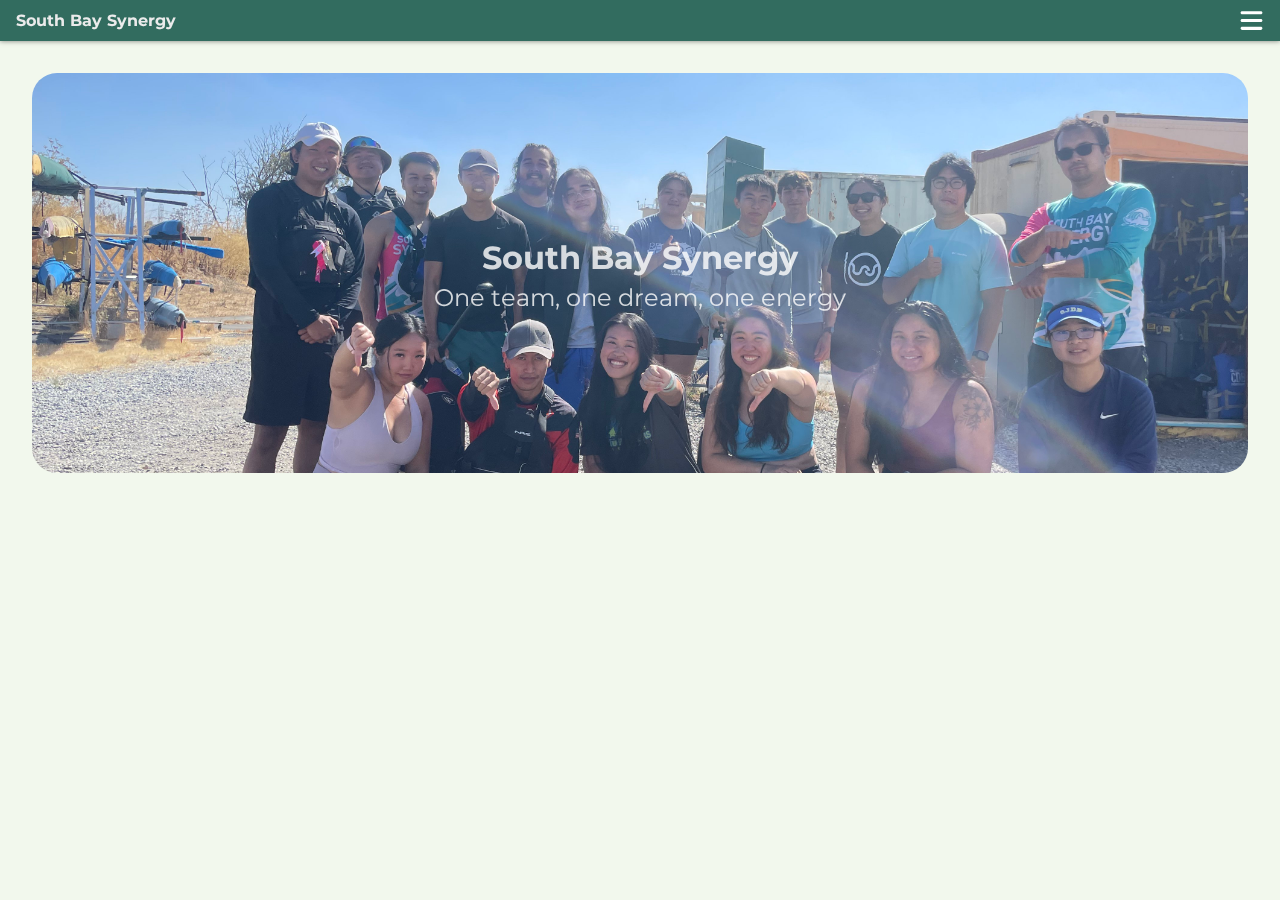
<file: index.html>
<!DOCTYPE html>
<html lang="en">
  <head>
    <meta charset="UTF-8" />
    <meta name="viewport" content="width=device-width, initial-scale=1.0" />
    <title>South Bay Synergy</title>
    <link rel="stylesheet" href="styles.css" />
    <link rel="preconnect" href="https://fonts.googleapis.com" />
    <link rel="preconnect" href="https://fonts.gstatic.com" crossorigin />
    <link
      href="https://fonts.googleapis.com/css2?family=Montserrat:ital,wght@0,100..900;1,100..900&display=swap"
      rel="stylesheet"
    />
  </head>
  <body>
    <nav>
      <ul>
        <li><a href="" class="nav-bar-link">South Bay Synergy</a></li>
        <div class="right-nav">
          <!-- <li><a href="/about-us.html" class="nav-bar-link">About Us</a></li>
          <li><a href="" class="nav-bar-link">Contact</a></li> -->
          <img
            width="25"
            height="25"
            src="assets/icons/menu.svg"
            alt="menu icon"
          />
        </div>
      </ul>
    </nav>
    <main>
      <div class="container">
        <div class="hero-image-container">
          <img id="hero-image" class="hero-image" src="./assets/images/sbs.jpg"  alt="sbs"/>
          <div class="hero-text-container">
            <p class="hero-text-primary">South Bay Synergy</p>
            <p class="hero-text-secondary">One team, one dream, one energy</p>
          </div>
        </div>
        </div>
      </div>
    </main>
    <script src="script.js"></script>
  </body>
</html>
</file>
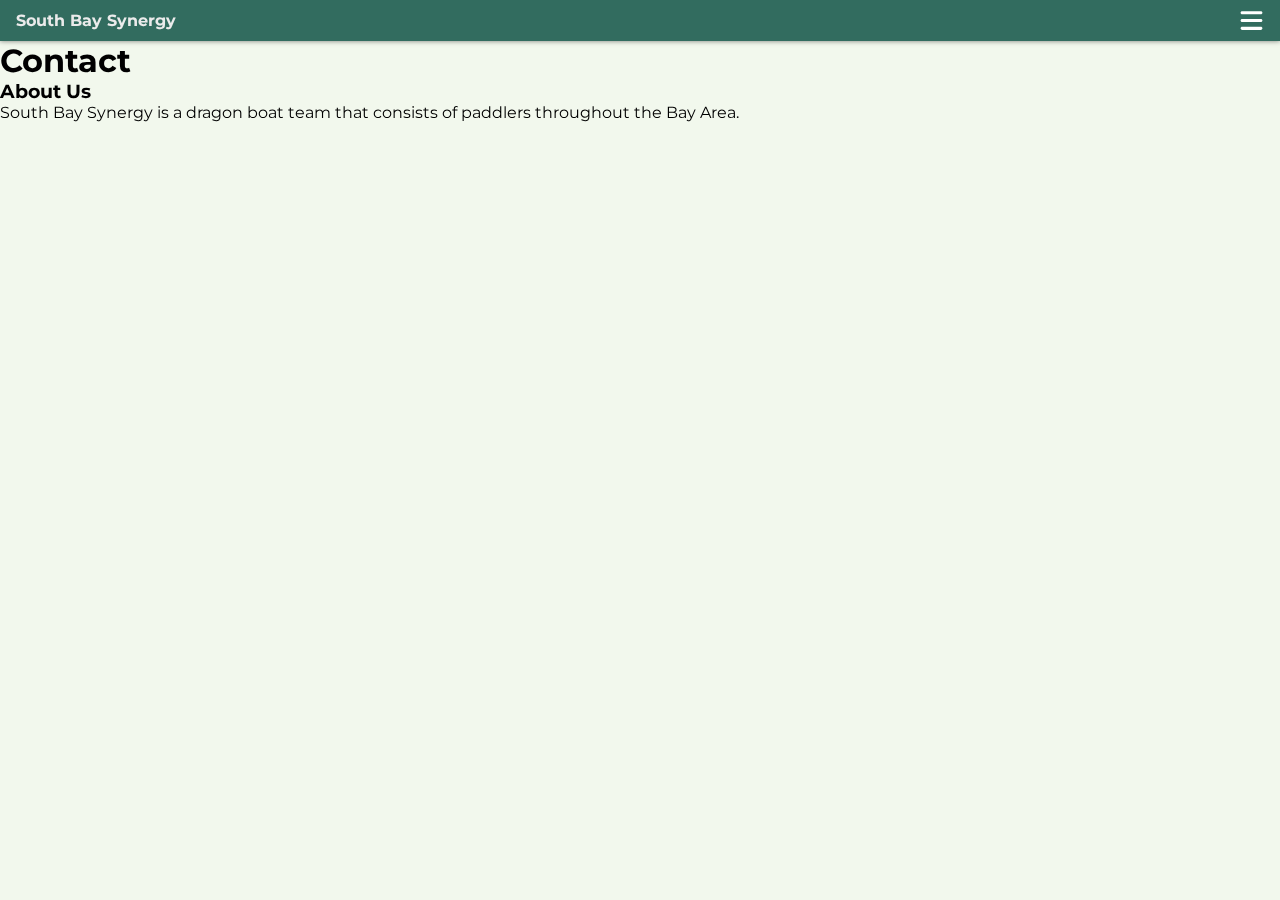
<file: contact.html>
<!DOCTYPE html>
<html lang="en">
  <head>
    <meta charset="UTF-8" />
    <meta name="viewport" content="width=device-width, initial-scale=1.0" />
    <title>South Bay Synergy - Contact Us</title>
    <link rel="stylesheet" href="styles.css" />
    <link rel="preconnect" href="https://fonts.googleapis.com" />
    <link rel="preconnect" href="https://fonts.gstatic.com" crossorigin />
    <link
      href="https://fonts.googleapis.com/css2?family=Montserrat:ital,wght@0,100..900;1,100..900&display=swap"
      rel="stylesheet"
    />
  </head>
  <body>
    <nav>
      <ul>
        <li><a href="/" class="nav-bar-link">South Bay Synergy</a></li>
        <div class="right-nav">
          <!-- <li><a href="/about-us.html" class="nav-bar-link">About Us</a></li>
          <li><a href="" class="nav-bar-link">Contact</a></li> -->
          <img
            width="25"
            height="25"
            src="assets/icons/menu.svg"
            alt="menu icon"
          />
        </div>
      </ul>
    </nav>
    <div class="container">
      <h1>Contact</h1>

      <div class="about-us-container">
        <h3>About Us</h3>
        <p>
          South Bay Synergy is a dragon boat team that consists of paddlers
          throughout the Bay Area.
        </p>
      </div>
    </div>
  </body>
</html>
</file>
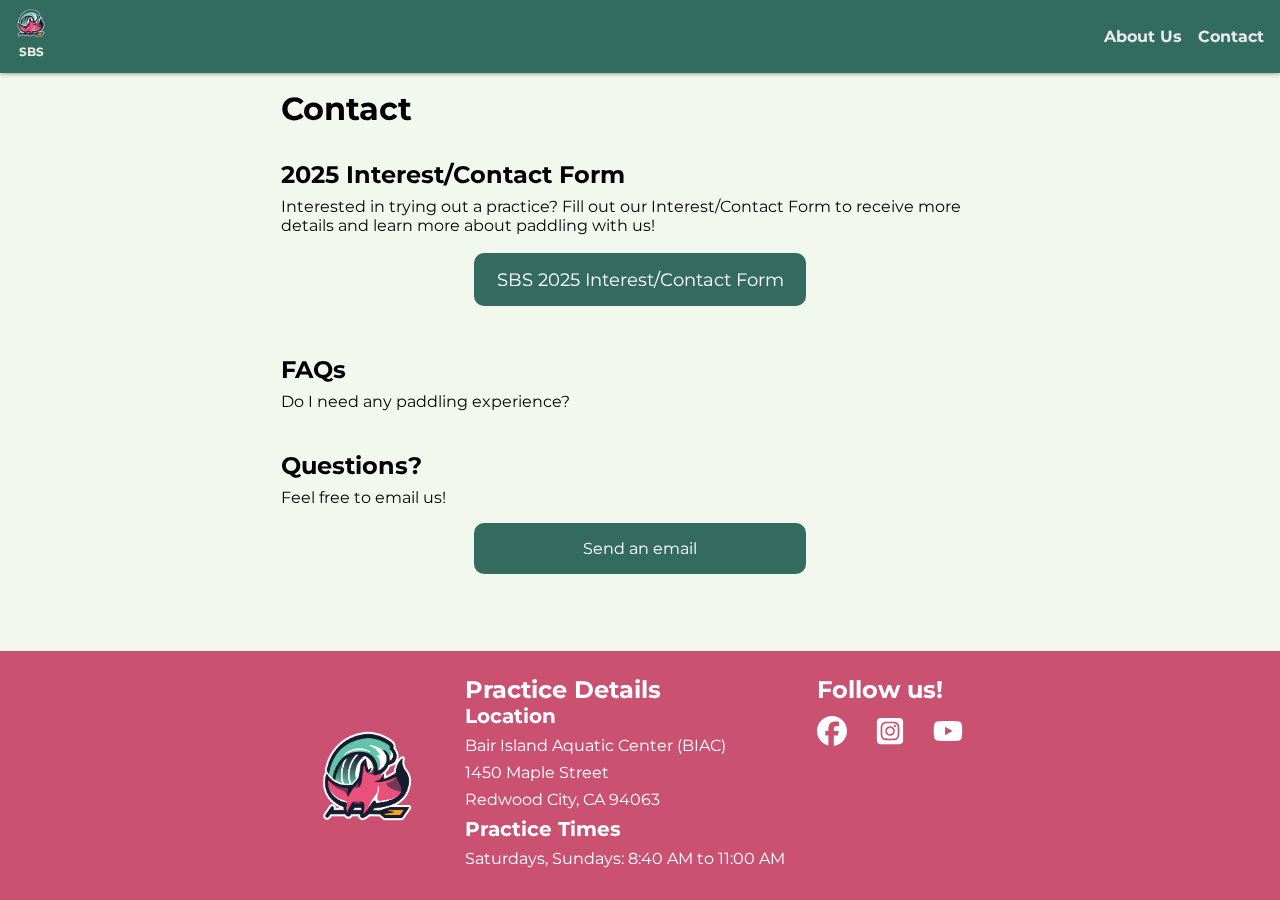
<file: contact/contact.html>
<!DOCTYPE html>
<html lang="en">
  <head>
    <meta charset="UTF-8" />
    <meta name="viewport" content="width=device-width, initial-scale=1.0" />
    <title>South Bay Synergy - Contact</title>
    <link rel="preconnect" href="https://fonts.googleapis.com" />
    <link rel="preconnect" href="https://fonts.gstatic.com" crossorigin />
    <link
      href="https://fonts.googleapis.com/css2?family=Montserrat:ital,wght@0,100..900;1,100..900&display=swap"
      rel="stylesheet"
    />
    <link rel="stylesheet" href="contact.css" />
  </head>
  <body>
    <nav>
      <ul class="nav-bar">
        <li>
          <a href="../index.html" class="nav-bar-link">
            <div class="icon-container">
              <img
                width="30"
                height="30"
                src="../assets/icons/sbs_icon.png"
                alt="south bay synergy icon"
              />
              <p class="icon-text">SBS</p>
            </div>
          </a>
        </li>
        <div class="right-nav">
          <li>
            <a href="/about-us/about-us.html" class="nav-bar-link">About Us</a>
          </li>
          <li>
            <a href="" class="nav-bar-link">Contact</a>
          </li>
          <li>
            <button id="menu-icon-button" class="menu-icon-button">
              <img
                width="25"
                height="25"
                class="menu-icon"
                src="../assets/icons/menu.svg"
                alt="menu icon"
              />
            </button>
          </li>
        </div>
      </ul>
    </nav>
    <ul id="mobile-menu" class="mobile-menu">
      <li class="close-btn-container">
        <button id="mobile-menu-close-btn" class="mobile-menu-close-btn">
          X
        </button>
      </li>
      <li><a href="../index.html">Home</a></li>
      <li><a href="../about-us/about-us.html">About Us</a></li>
      <li><a href="">Contact</a></li>
    </ul>
    <main>
      <div class="container">
        <h1 class="header">Contact</h1>
        <section class="section">
          <h2>2025 Interest/Contact Form</h2>
          <p>
            Interested in trying out a practice? Fill out our Interest/Contact
            Form to receive more details and learn more about paddling with us!
          </p>
          <a
            class="interest-form-link"
            href="https://forms.gle/KXQq5TJ6t1KpCEZ3A"
            target="_blank"
            >SBS 2025 Interest/Contact Form</a
          >
        </section>
        <section class="section">
          <h2>FAQs</h2>
          <p>Do I need any paddling experience?</p>
          
        </section>
        <section class="section">
          <h2>Questions?</h2>
          <p>Feel free to email us!</p>
          <a class="email-link" href="mailto:southbaysynergy@gmail.com"
            >Send an email</a
          >
        </section>
      </div>
    </main>
    <footer>
      <div class="footer-container">
        <img
          class="footer-logo"
          width="25%"
          height="25%"
          src="../assets/icons/sbs_icon.png"
          alt="sbs icon"
        />
        <div class="footer-details-container">
          <div class="practice-details-container">
            <h4>Practice Details</h4>
            <h5>Location</h5>
            <p>Bair Island Aquatic Center (BIAC)</p>
            <p>1450 Maple Street</p>
            <p>Redwood City, CA 94063</p>
            <h5>Practice Times</h5>
            <p>Saturdays, Sundays: 8:40 AM to 11:00 AM</p>
          </div>
          <div class="socials-container">
            <h4>Follow us!</h4>
            <div class="socials-list">
              <a
                href="https://www.facebook.com/southbaysynergyy"
                target="_blank"
                ><img
                  width="30"
                  height="30"
                  src="../assets/icons/facebook-icon.svg"
                  alt="facebook icon"
              /></a>
              <a
                href="https://www.instagram.com/southbaysynergy/"
                target="_blank"
                ><img
                  width="30"
                  height="30"
                  src="../assets/icons/instagram-icon.svg"
                  alt="instagram icon"
              /></a>
              <a href="https://www.youtube.com/@SouthBaySynergy" target="_blank"
                ><img
                  width="30"
                  height="30"
                  src="../assets/icons/youtube-icon.svg"
                  alt="youtube icon"
              /></a>
            </div>
          </div>
        </div>
      </div>
    </footer>
    <script src="contact.js"></script>
  </body>
</html>
</file>
<file: styles.css>
* {
  margin: 0;
  padding: 0;
}

body {
  min-height: 100vh;
  background: rgba(188, 219, 167, 0.2);
  backdrop-filter: blur(2.9px);
  font-family: "Montserrat", sans-serif;
}

.icon-container {
  display: flex;
  flex-direction: column;
  align-items: center;
}

.icon-text {
  font-size: 0.75rem;
}

nav > ul {
  display: flex;
  align-items: center;
  background: rgb(50, 108, 95);
  list-style: none;
  gap: 2rem;
  font-size: 1rem;
  padding: 0.5rem 1rem;
  box-shadow: 0 0 5px rgba(0, 0, 0, 0.5);
}

.right-nav > li > a.nav-bar-link {
  display: none;
}

.nav-bar-link {
  color: rgb(235, 235, 235);
  font-weight: bold;
  text-decoration: none;
}

.menu-icon-button {
  background: transparent;
  border: none;
}

a:hover {
  color: grey;
}

.mobile-menu {
  position: absolute;
}
.right-nav {
  display: flex;
  margin-left: auto;
}

.container {
  position: relative;
  font-size: 1rem;
}

.hero-image-container {
  position: relative;
}

.hero-image {
  width: 100%;
  height: 200px;
  object-fit: cover;
}

.hero-text-container {
  width: 100%;
  position: absolute;
  top: 5%;
  color: white;
  opacity: 0.8;
  user-select: none;
  text-align: center;
}

.hero-text-primary {
  font-size: 1.5rem;
  font-weight: bold;
}

.hero-text-secondary {
  font-size: 1rem;
  margin-top: 0.25em;
  display: none;
}

.section {
  display: flex;
  flex-direction: column;
  justify-content: center;
  align-items: center;
  text-align: center;
  gap: 0.5rem;
  margin: 1rem 0;
  line-height: 1.75rem;
  padding: 1rem;
}

.intro-header {
  font-size: 1.5rem;
}

@media all and (min-width: 640px) {
  .right-nav {
    gap: 1rem;
  }
  .right-nav > li > a.nav-bar-link {
    display: block;
  }

  .right-nav > li:last-child {
    display: none;
  }

  .hero-image-container {
    padding: 2rem;
  }

  .hero-image {
    height: 400px;
    border-radius: 25px;
  }

  .hero-text-container {
    transform: translate(-50%, -50%);
    top: 50%;
    left: 50%;
  }

  .hero-text-primary {
    font-size: 2rem;
  }

  .hero-text-secondary {
    display: block;
    font-size: 1.5rem;
  }
}
</file>
<file: contact/contact.css>
* {
  margin: 0;
  padding: 0;
}

body {
  display: flex;
  flex-direction: column;
  position: relative;
  min-height: 100vh;
  background: rgba(188, 219, 167, 0.2);
  backdrop-filter: blur(2.9px);
  font-family: "Montserrat", sans-serif;
  overflow-x: hidden;
}

h4 {
  font-size: 1.5rem;
}

h5 {
  font-size: 1.25rem;
}

p {
  margin: 0.5em 0;
}

.bold {
  font-weight: bold;
}

.icon-container {
  display: flex;
  flex-direction: column;
  align-items: center;
}

.icon-text {
  font-size: 0.75rem;
}

/* Navbar */

nav > ul {
  display: flex;
  align-items: center;
  background: rgb(50, 108, 95);
  list-style: none;
  gap: 2rem;
  font-size: 1rem;
  padding: 0.5rem 1rem;
  box-shadow: 0 0 5px rgba(0, 0, 0, 0.5);
}

.nav-bar {
  position: relative;
}

.right-nav > li > a.nav-bar-link {
  display: none;
}

.nav-bar-link {
  color: rgb(235, 235, 235);
  font-weight: bold;
  text-decoration: none;
}

.menu-icon-button {
  background: transparent;
  border: none;
}

a:hover {
  color: grey;
}

.mobile-menu {
  width: 0;
  height: 100%;
  position: fixed;
  overflow-x: hidden;
  display: flex;
  flex-direction: column;
  top: 0;
  left: 0;
  z-index: 5;
  transition: all 0.3s ease-in;
  background-color: rgb(0, 0, 0);
  background-color: rgba(0, 0, 0, 0.9);
  color: white;
  list-style: none;
}

.mobile-menu > li {
  padding: 0.5rem;
}

.mobile-menu > li > a {
  font-size: 1.5rem;
  font-weight: bold;
  text-decoration: none;
  color: white;
}

.viewable {
  display: block;
  opacity: 1;
}

.close-btn-container {
  margin-left: auto;
}

.mobile-menu-close-btn {
  outline: none;
  border: none;
  padding: 1rem;
  background: transparent;
  color: white;
  font-size: 1.5rem;
}

.right-nav {
  display: flex;
  margin-left: auto;
}

.header {
  padding: 1rem;
}

.section {
  padding: 1rem;
}

.interest-form-link {
  display: block;
  padding: 1rem;
  background: #336c5f;
  color: white;
  border-radius: 10px;
  margin: 0 auto;
  text-decoration: none;
  font-size: 1.1rem;
  margin: 1em auto;
  text-align: center;
}

.interest-form-link:hover {
  background: #18322c;
  color: white;
}

.email-link {
  display: block;
  background: #336c5f;
  color: white;
  border-radius: 10px;
  padding: 1rem;
  margin: 1em auto;
  text-align: center;
  text-decoration: none;
}

.email-link:hover {
  background: #18322c;
  color: white;
}

/* Footer */

footer {
  margin-top: auto;
}

.footer-container {
  width: 100%;
  display: flex;
  flex-direction: column;
  gap: 1rem;
  bottom: 0;
  background-color: #ca5171;
  color: white;
}

.footer-logo {
  margin: 0 auto;
}

.footer-details-container {
  display: flex;
  flex-direction: column;
  gap: 2rem;
}

.footer-details-container {
  display: flex;
  flex-direction: column;
  gap: 2rem;
  padding: 1rem;
}

.socials-container {
  display: flex;
  flex-direction: column;
  gap: 0.25rem;
}

.socials-list {
  display: flex;
  gap: 1.75rem;
  padding-top: 0.5rem;
}

@media all and (min-width: 640px) {
  .right-nav {
    gap: 1rem;
  }
  .right-nav > li > a.nav-bar-link {
    display: block;
  }

  .right-nav > li:last-child {
    display: none;
  }

  .interest-form-link {
    max-width: 300px;
  }

  .email-link {
    max-width: 300px;
  }

  /* Footer */

  .footer-container {
    flex-direction: row;
    justify-content: center;
    padding: 0.5rem;
    margin: 0 auto;
    gap: 2rem;
  }

  .footer-logo {
    width: 100px;
    height: 100px;
    margin: auto 0;
  }

  .footer-details-container {
    display: flex;
    flex-direction: row;
  }

  .socials-list {
    flex: 1;
  }
}

@media all and (min-width: 680px) {
  .container {
    max-width: 500px;
    margin: 0 auto;
  }
}

@media all and (min-width: 1280px) {
  .container {
    max-width: 750px;
    margin: 0 auto;
  }
}
</file>
